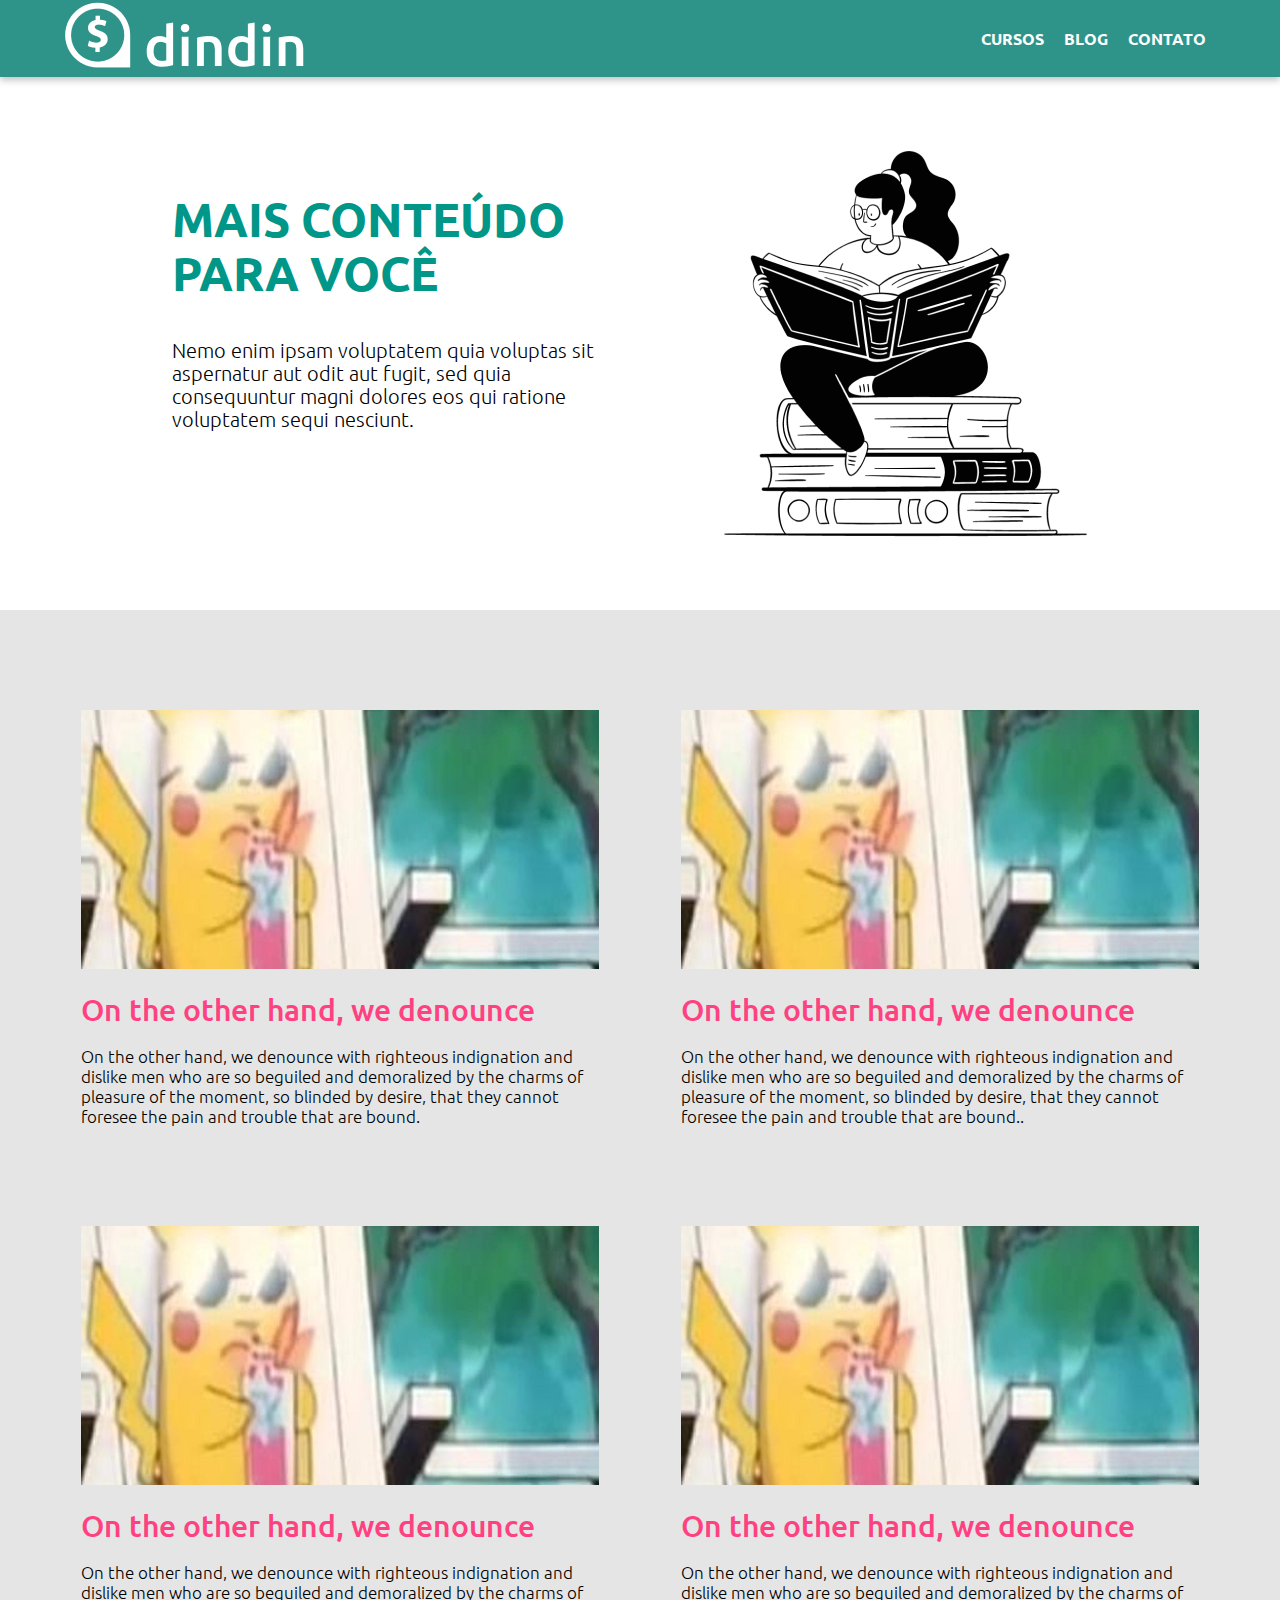
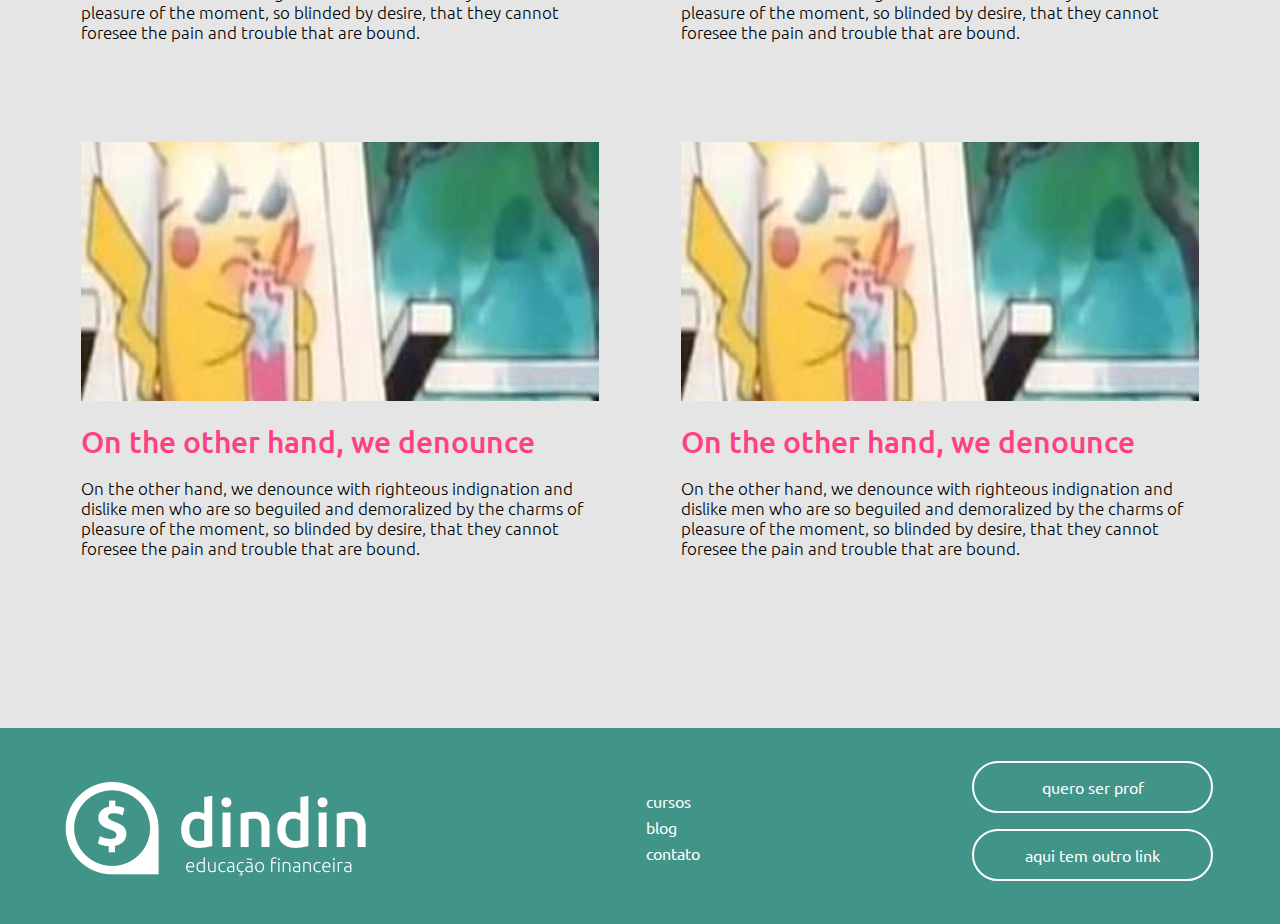
<file: blog.html>
<!DOCTYPE html>
<html lang="en">

<head>
    <meta charset="UTF-8">
    <meta http-equiv="X-UA-Compatible" content="IE=edge">
    <meta name="viewport" content="width=device-width, initial-scale=1.0">
    <link href="https://fonts.googleapis.com/css2?family=Ubuntu:wght@300;400;500;700&display=swap" rel="stylesheet">
    <link rel="stylesheet" href="assets/styles/global.css">
    <link rel="stylesheet" href="assets/styles/blog.css">
    <title>Dindin</title>

</head>

<body>

    <header>

        <div class="container">

            <h2><a href="index.html">Din Din</a></h2>

            <nav class="navbar-top">

                <ul>

                    <li><a href="cursos.html">cursos</a></li>

                    <li><a href="blog.html">blog</a></li>

                    <li><a href="contato.html">contato</a></li>

                </ul>

            </nav>

        </div>

    </header>

    <main>

        <div class="container-main">

            <div class="top">

                <article>

                    <h4>MAIS CONTEÚDO<br> PARA VOCÊ</h4>

                    <p>Nemo enim ipsam voluptatem quia voluptas sit <br> aspernatur aut odit aut fugit, sed quia <br>
                        consequuntur
                        magni dolores eos qui ratione <br> voluptatem sequi nesciunt. </p>

                </article>

                <img src="./assets/dindin-imagens/ilustra-blog.png" alt="Educação Financeira" width="100%"
                    class="top-img">

            </div>

            <div class="mid">

                <div>

                    <img src="./assets/dindin-imagens/1500x500.jpg" alt="pikachu tomando refresco" width="518px" height="259px">

                    <h6><a href="post.html">On the other hand, we denounce</a></h6>
                    <br>
                    <p>On the other hand, we denounce with righteous indignation and<br> dislike men who are so beguiled
                        and
                        demoralized by the charms of <br> pleasure of the moment, so blinded by desire, that they cannot
                        <br>
                        foresee the pain and trouble that are bound.
                    </p>

                    <img src="./assets/dindin-imagens/1500x500.jpg" alt="pikachu tomando refresco" width="518px" height="259px">

                    <h6><a href="post.html">On the other hand, we denounce</a></h6>
                    <br>
                    <p>On the other hand, we denounce with righteous indignation and<br> dislike men who are so beguiled
                        and
                        demoralized by the charms of <br> pleasure of the moment, so blinded by desire, that they cannot
                        <br>
                        foresee the pain and trouble that are bound.
                    </p>

                    <img src="./assets/dindin-imagens/1500x500.jpg" alt="pikachu tomando refresco" width="518px" height="259px">

                    <h6><a href="post.html">On the other hand, we denounce</a></h6>
                    <br>
                    <p>On the other hand, we denounce with righteous indignation and <br> dislike men who are so
                        beguiled and
                        demoralized by the charms of <br> pleasure of the moment, so blinded by desire, that they cannot
                        <br>
                        foresee the pain and trouble that are bound.
                    </p>

                </div>

                <div>

                    <img src="./assets/dindin-imagens/1500x500.jpg" alt="pikachu tomando refresco" width="518px" height="259px">

                    <h6><a href="post.html">On the other hand, we denounce</a></h6>
                    <br>
                    <p>On the other hand, we denounce with righteous indignation and<br> dislike men who are so beguiled
                        and
                        demoralized by the charms of <br> pleasure of the moment, so blinded by desire, that they cannot
                        <br>
                        foresee the pain and trouble that are bound..
                    </p>

                    <img src="./assets/dindin-imagens/1500x500.jpg" alt="pikachu tomando refresco" width="518px" height="259px">

                    <h6><a href="post.html">On the other hand, we denounce</a></h6>
                    <br>
                    <p>On the other hand, we denounce with righteous indignation and <br>dislike men who are so beguiled
                        and
                        demoralized by the charms of <br> pleasure of the moment, so blinded by desire, that they cannot
                        <br>
                        foresee the pain and trouble that are bound.
                    </p>

                    <img src="./assets/dindin-imagens/1500x500.jpg" alt="pikachu tomando refresco" width="518px" height="259px">

                    <h6><a href="post.html">On the other hand, we denounce</a></h6>
                    <br>
                    <p>On the other hand, we denounce with righteous indignation and<br> dislike men who are so beguiled
                        and
                        demoralized by the charms of <br> pleasure of the moment, so blinded by desire, that they cannot
                        <br>
                        foresee the pain and trouble that are bound.
                    </p>

                </div>

            </div>

        </div>

    </main>

    <footer>

        <div class="container">

            <h2><a href="index.html">Din din</a></h2>

            <nav class="navbar-bottom">

                <ul>
                    <li><a href="cursos.html">cursos</a></li>

                    <li><a href="blog.html">blog</a></li>

                    <li><a href="contato.html">contato</a></li>
                </ul>

            </nav>

            <div class="links">

                <ul class="links-anexos">
                    <li><a href="contato.html"> quero ser prof</a></li>
                    <li><a href="#">aqui tem outro link</a></li>
                </ul>

            </div>

        </div>

    </footer>

</body>

</html>
</file>
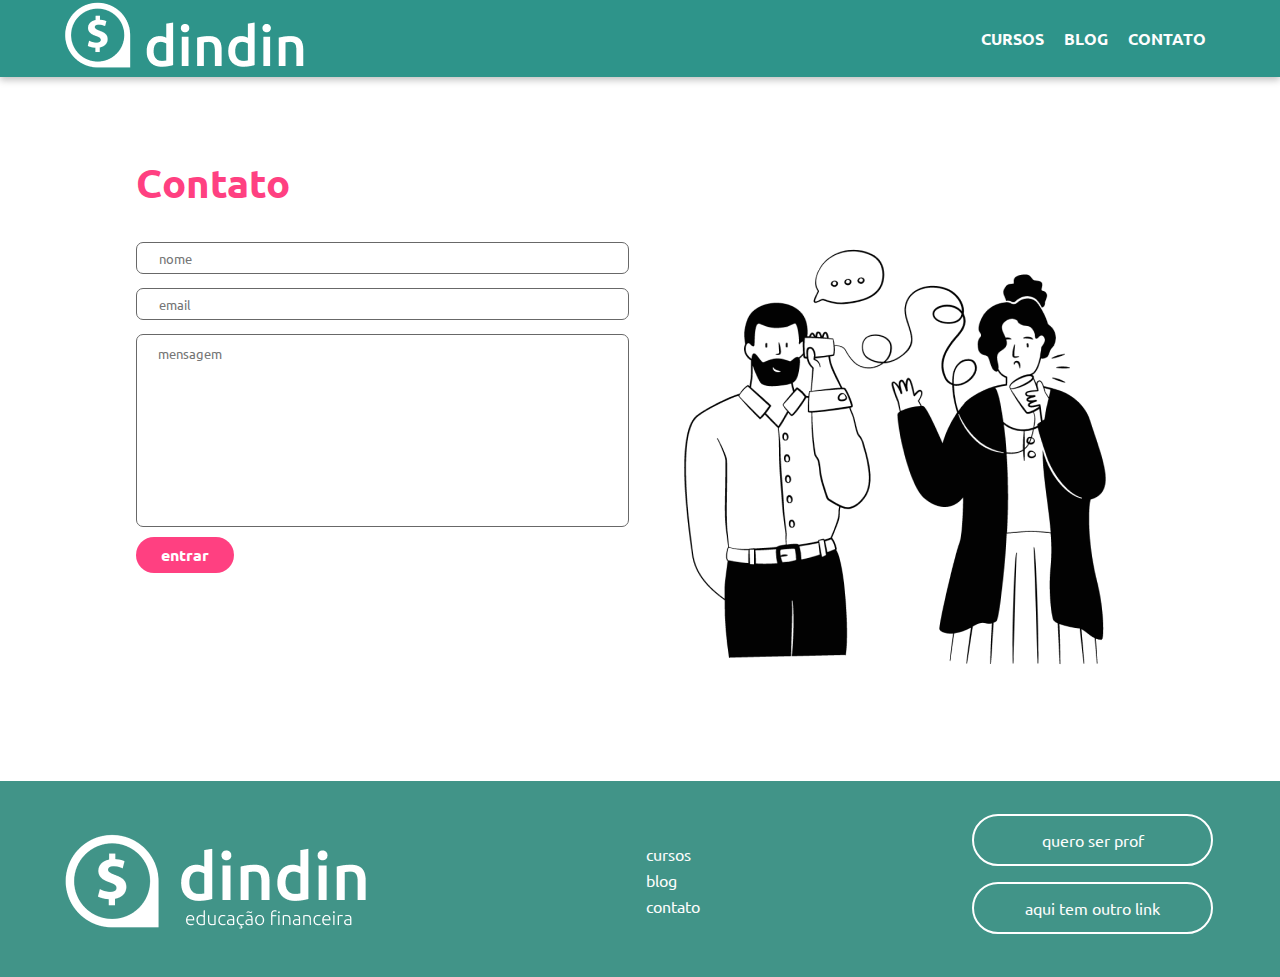
<file: contato.html>
<!DOCTYPE html>
<html lang="en">

<head>
    <meta charset="UTF-8">
    <meta http-equiv="X-UA-Compatible" content="IE=edge">
    <meta name="viewport" content="width=device-width, initial-scale=1.0">
    <link href="https://fonts.googleapis.com/css2?family=Ubuntu:wght@300;400;500;700&display=swap" rel="stylesheet">
    <link rel="stylesheet" href="assets/styles/global.css">
    <link rel="stylesheet" href="assets/styles/contato.css">
    <title>Dindin</title>

</head>

<body>

    <header>

        <div class="container">

            <h2><a href="index.html">Din Din</a></h2>

            <nav class="navbar-top">

                <ul>

                    <li><a href="cursos.html">cursos</a></li>

                    <li><a href="blog.html">blog</a></li>

                    <li><a href="contato.html">contato</a></li>

                </ul>

            </nav>

        </div>

    </header>

    <main>

        <article class="container-main">

            <div class="contato-form">

                <h5>Contato</h5>

                <div class="contato-formulario">

                    <div>

                        <label>

                            <span class="screen-reader-only">nome</span>

                            <input type="text" name="nome" required id="nome" placeholder="nome">

                        </label>

                        <br>

                        <label>

                            <span class="screen-reader-only">email</span>

                            <input type="email" name="email" id="email" required name="email" placeholder="email">

                        </label>

                        <br>

                        <label>

                            <span class="screen-reader-only">mensagem</span>

                            <textarea name="mensagem" id="comentario" cols="30" rows="10" required
                                placeholder="mensagem"></textarea>

                        </label>

                        <br>

                        <a href="blog.html"><input type="button" class="button" value="Entrar" id="enviar"></a>

                    </div>

                    <div class="contato-img">

                        <img src="./assets/dindin-imagens/ilustra-contato.png">

                    </div>



                </div>


            </div>


        </article>

    </main>

    <footer>

        <div class="container">

            <h2><a href="index.html">Din din</a></h2>

            <nav class="navbar-bottom">

                <ul>
                    <li><a href="cursos.html">cursos</a></li>

                    <li><a href="blog.html">blog</a></li>

                    <li><a href="contato.html">contato</a></li>
                </ul>

            </nav>

            <div class="links">

                <ul class="links-anexos">
                    <li><a href="contato.html"> quero ser prof</a></li>
                    <li><a href="#">aqui tem outro link</a></li>
                </ul>

            </div>

        </div>

    </footer>

</body>

</html>
</file>
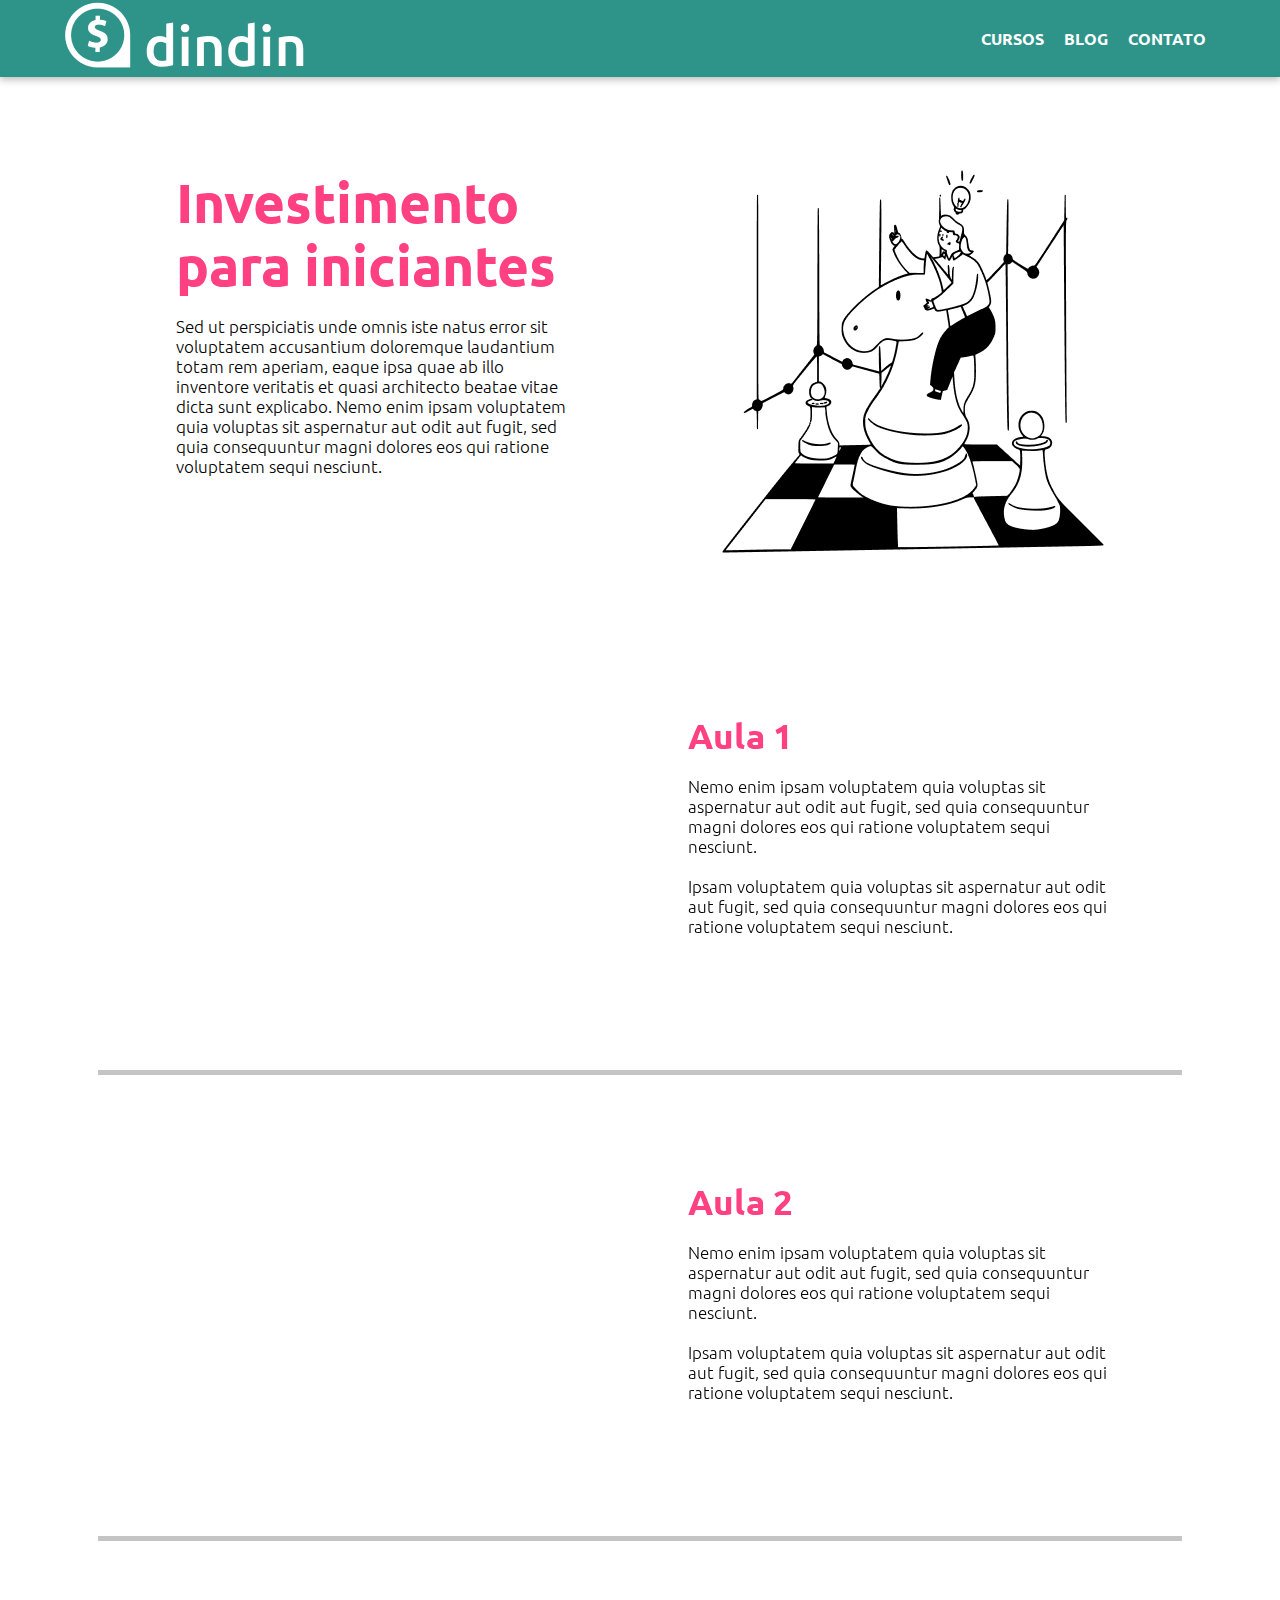
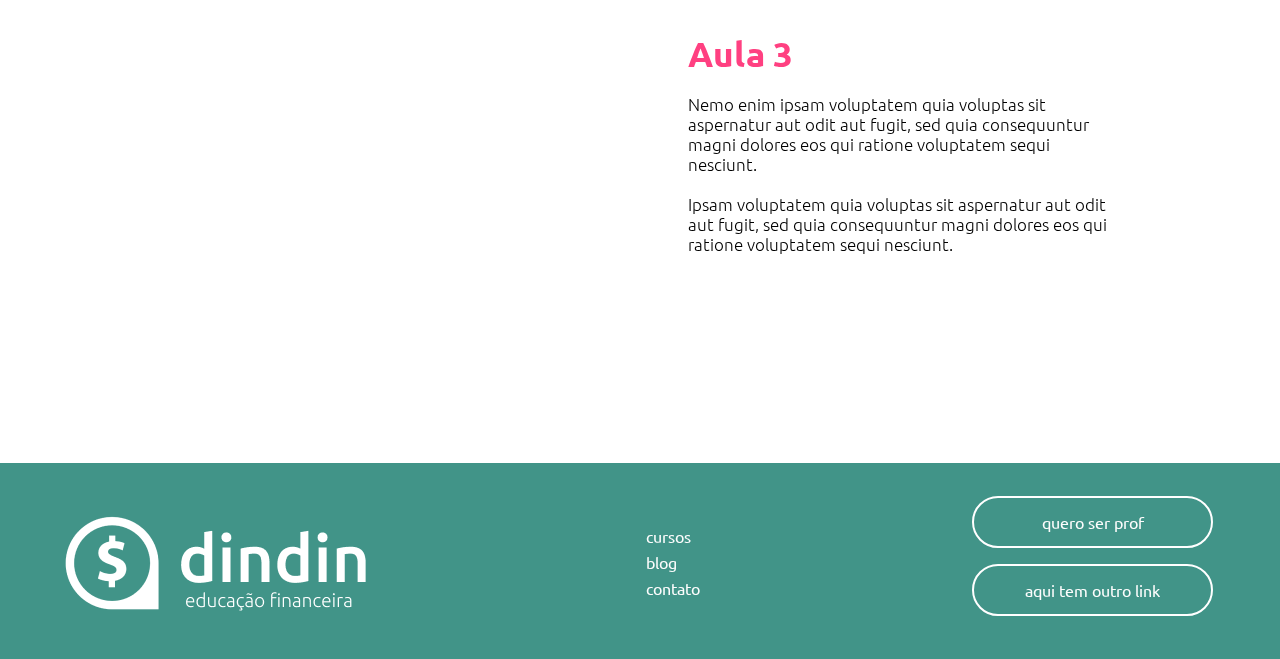
<file: curso.html>
<!DOCTYPE html>
<html lang="en">

<head>
    <meta charset="UTF-8">
    <meta http-equiv="X-UA-Compatible" content="IE=edge">
    <meta name="viewport" content="width=device-width, initial-scale=1.0">
    <link href="https://fonts.googleapis.com/css2?family=Ubuntu:wght@300;400;500;700&display=swap" rel="stylesheet">
    <link rel="stylesheet" href="assets/styles/curso.css">
    <link rel="stylesheet" href="assets/styles/global.css">
    <title>Dindin</title>

</head>

<body>

    <header>

        <div class="container">

            <h2><a href="index.html">Din Din</a></h2>

            <nav class="navbar-top">

                <ul>

                    <li><a href="cursos.html">cursos</a></li>

                    <li><a href="blog.html">blog</a></li>

                    <li><a href="contato.html">contato</a></li>

                </ul>

            </nav>

        </div>

    </header>

    <main>

        <div class="container-main">

            <div class="mid1">

                <div class="mid1-images">

                    <div class="mid1-top">

                        <div>

                            <h1>Investimento <br> para iniciantes</h1>
                            <br>
                            <p>Sed ut perspiciatis unde omnis iste natus error sit <br> voluptatem accusantium
                                doloremque
                                laudantium <br> totam rem aperiam, eaque ipsa quae ab illo <br> inventore veritatis et
                                quasi
                                architecto beatae vitae <br> dicta sunt explicabo. Nemo enim ipsam voluptatem <br> quia
                                voluptas sit
                                aspernatur aut odit aut fugit, sed <br> quia consequuntur magni dolores eos qui ratione
                                <br>
                                voluptatem sequi nesciunt.
                            </p>
                            <br>

                        </div>

                        <div>

                            <video width="382px" height="383px"></video>

                        </div>

                    </div>

                    <div>

                    <div class="image1">

                        <div>

                            <iframe width="462px" height="261" src="https://www.youtube.com/embed/rbIAh7uLARg"
                                title="YouTube video player" frameborder="0"
                                allow="accelerometer; autoplay; clipboard-write; encrypted-media; gyroscope; picture-in-picture"
                                allowfullscreen></iframe>

                        </div>

                        <div>

                            <h3>Aula 1</h3>
                            <br>
                            <p>Nemo enim ipsam voluptatem quia voluptas sit <br> aspernatur aut odit aut fugit, sed quia
                                consequuntur <br> magni dolores eos qui ratione voluptatem sequi <br> nesciunt. <br><br>
                                Ipsam voluptatem
                                quia voluptas sit aspernatur aut odit <br> aut fugit, sed quia consequuntur
                                magni dolores eos qui <br> ratione voluptatem sequi nesciunt. </p>



                        </div>

                    </div>

                    <div class="image2">

                        <div>

                            <iframe width="462" height="261" src="https://www.youtube.com/embed/y9nLDDTG4sk"
                                title="YouTube video player" frameborder="0"
                                allow="accelerometer; autoplay; clipboard-write; encrypted-media; gyroscope; picture-in-picture"
                                allowfullscreen></iframe>

                        </div>

                        <div>

                            <h3>Aula 2</h3>
                            <br>
                            <p>Nemo enim ipsam voluptatem quia voluptas sit <br> aspernatur aut odit aut fugit, sed quia
                                consequuntur <br> magni dolores eos qui ratione voluptatem sequi <br> nesciunt. <br><br>
                                Ipsam voluptatem
                                quia voluptas sit aspernatur aut odit <br> aut fugit, sed quia consequuntur
                                magni dolores eos qui <br> ratione voluptatem sequi nesciunt. </p>



                        </div>

                    </div>

                    <div class="image3">

                        <div>

                            <iframe width="462" height="261" src="https://www.youtube.com/embed/EdHbE8I6mUo"
                                title="YouTube video player" frameborder="0"
                                allow="accelerometer; autoplay; clipboard-write; encrypted-media; gyroscope; picture-in-picture"
                                allowfullscreen></iframe>

                        </div>

                        <div>

                            <h3>Aula 3</h3>
                            <br>
                            <p>Nemo enim ipsam voluptatem quia voluptas sit <br> aspernatur aut odit aut fugit, sed quia
                                consequuntur <br> magni dolores eos qui ratione voluptatem sequi <br> nesciunt. <br><br>
                                Ipsam voluptatem
                                quia voluptas sit aspernatur aut odit <br> aut fugit, sed quia consequuntur
                                magni dolores eos qui <br> ratione voluptatem sequi nesciunt.</p>



                        </div>

                    </div>

                </div>

            </div>

        </div>

    </main>

    <footer>

        <div class="container">

            <h2><a href="index.html">Din din</a></h2>

            <nav class="navbar-bottom">

                <ul>
                    <li><a href="cursos.html">cursos</a></li>

                    <li><a href="blog.html">blog</a></li>

                    <li><a href="contato.html">contato</a></li>
                </ul>

            </nav>

            <div class="links">

                <ul class="links-anexos">
                    <li><a href="contato.html"> quero ser prof</a></li>
                    <li><a href="#">aqui tem outro link</a></li>
                </ul>

            </div>

        </div>

    </footer>

</body>

</html>
</file>
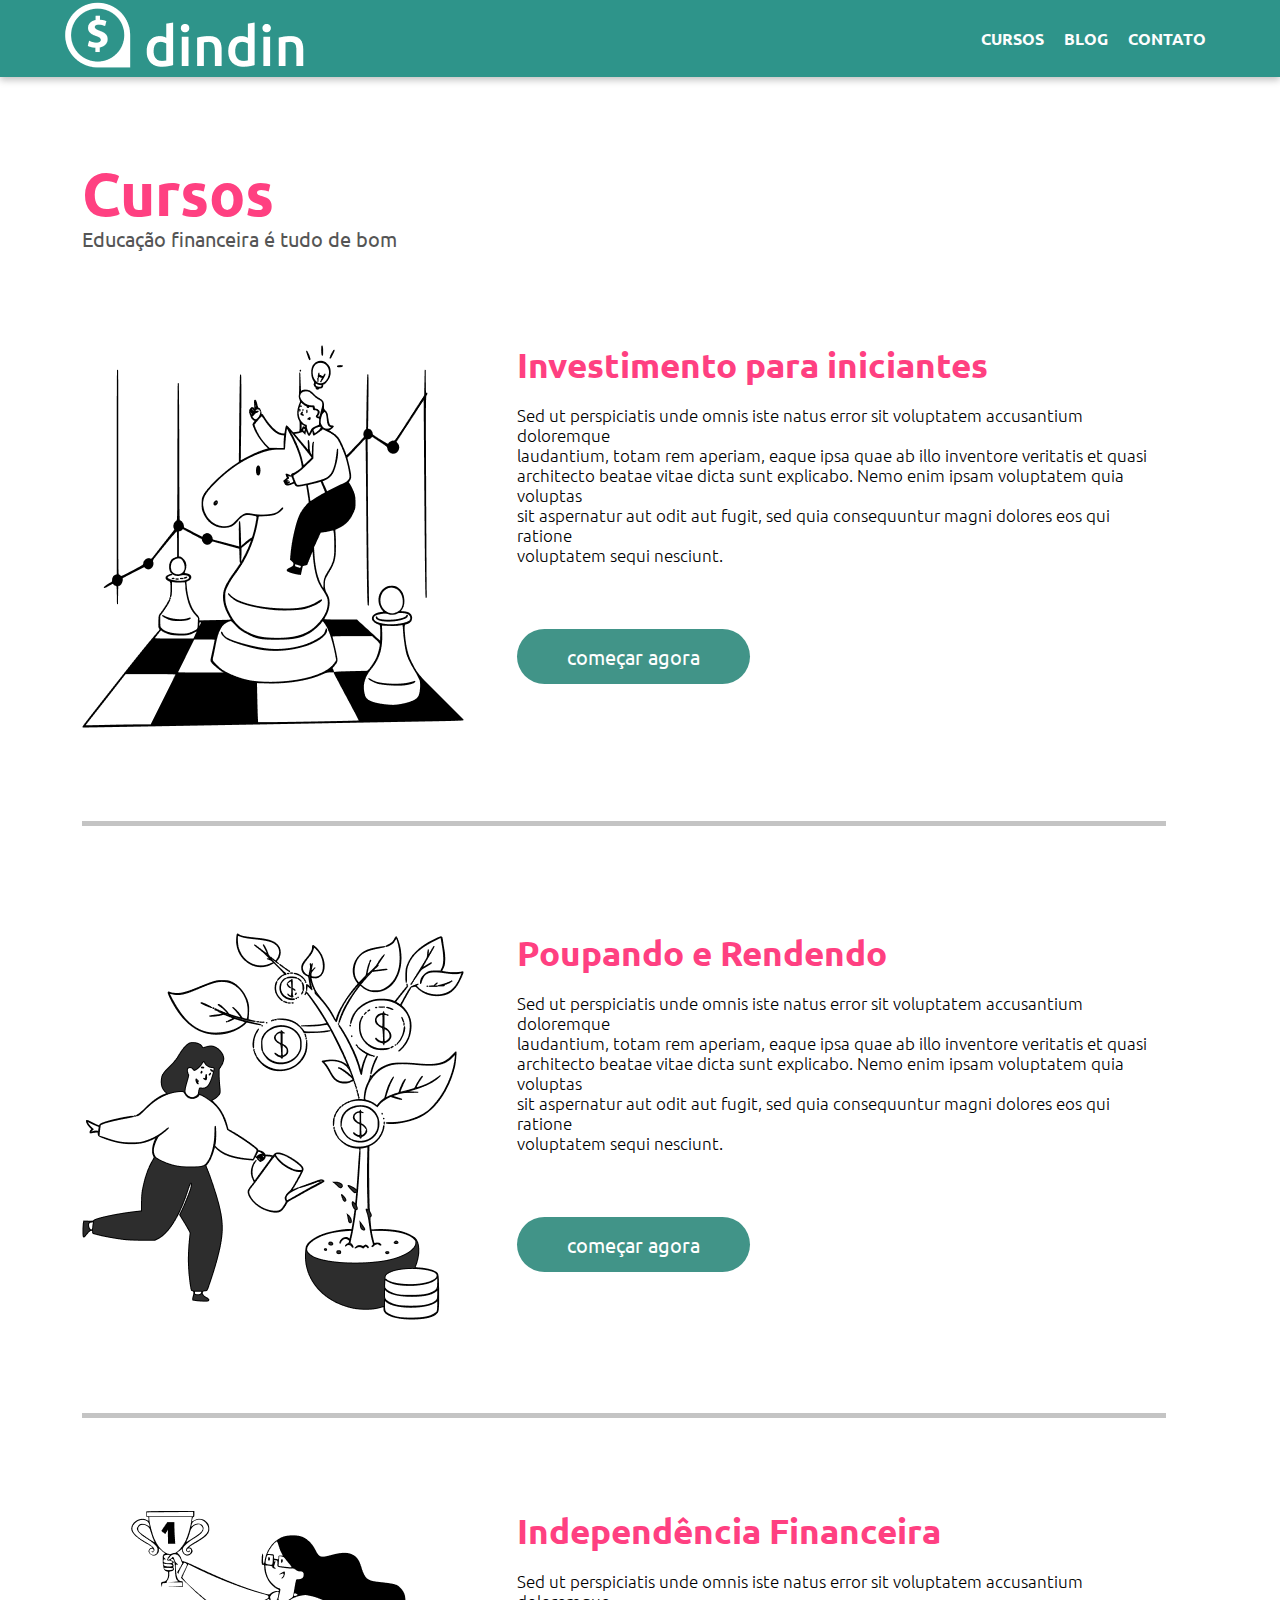
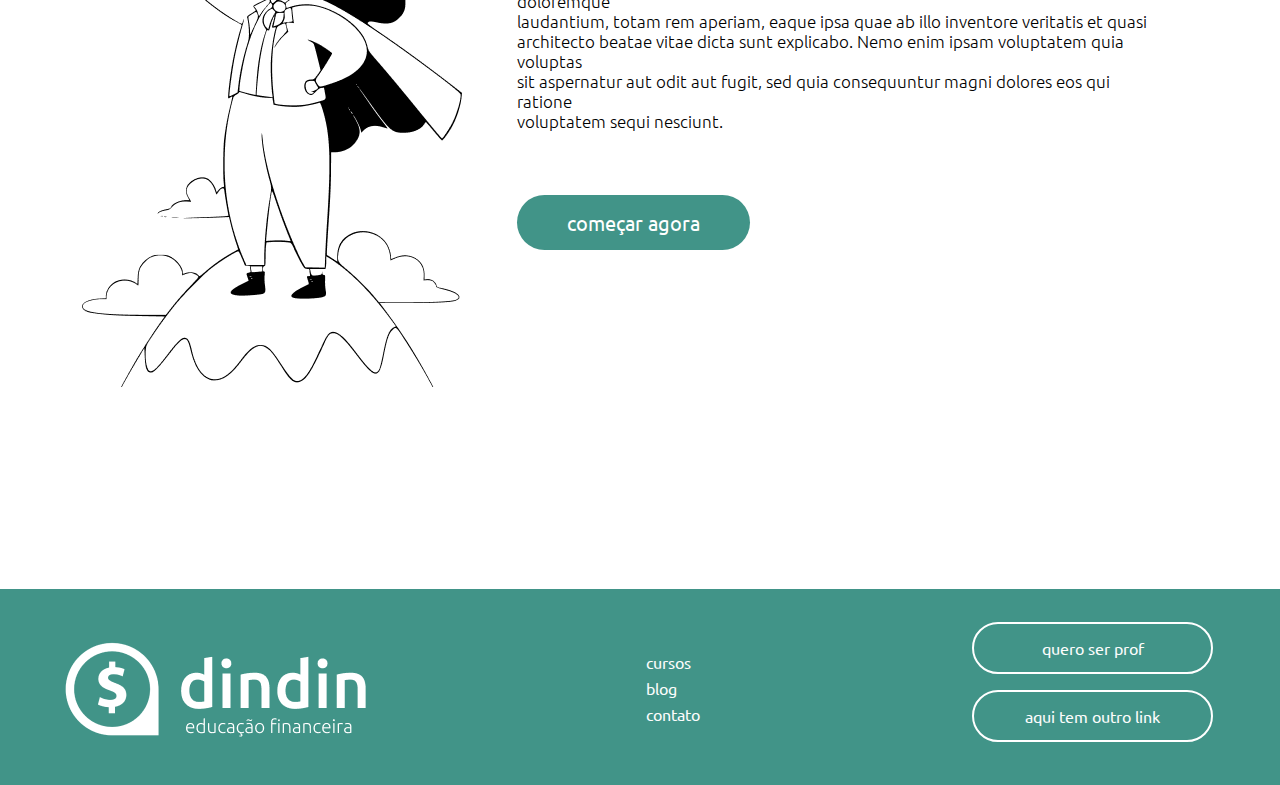
<file: cursos.html>
<!DOCTYPE html>
<html lang="en">

<head>
    <meta charset="UTF-8">
    <meta http-equiv="X-UA-Compatible" content="IE=edge">
    <meta name="viewport" content="width=device-width, initial-scale=1.0">
    <link href="https://fonts.googleapis.com/css2?family=Ubuntu:wght@300;400;500;700&display=swap" rel="stylesheet">
    <link rel="stylesheet" href="assets/styles/global.css">
    <link rel="stylesheet" href="assets/styles/cursos.css">
    <title>Dindin</title>

</head>

<body>

    <header>

        <div class="container">

            <h2><a href="index.html">Din Din</a></h2>

            <nav class="navbar-top">

                <ul>

                    <li><a href="cursos.html">cursos</a></li>

                    <li><a href="blog.html">blog</a></li>

                    <li><a href="contato.html">contato</a></li>

                </ul>

            </nav>

        </div>

    </header>

    <main>

        <div class="container-main">

            <div class="mid1">

                <h1>cursos</h1>
                <p>Educação financeira é tudo de bom</p>

                <div class="mid1-images">

                    <div class="image1">

                        <div>

                            <video width="382px" height="383px"></video>

                        </div>

                        <div>

                            <h3>Investimento para iniciantes</h3>
                            <br>
                            <p>Sed ut perspiciatis unde omnis iste natus error sit voluptatem accusantium doloremque<br>
                                laudantium, totam rem aperiam, eaque ipsa quae ab illo inventore veritatis et quasi<br>
                                architecto beatae vitae dicta sunt explicabo. Nemo enim ipsam voluptatem quia
                                voluptas<br> sit
                                aspernatur aut odit aut fugit, sed quia consequuntur magni dolores eos qui ratione<br>
                                voluptatem sequi nesciunt. </p>
                            <br>
                            <p><a href="curso.html">começar agora</a></p>

                        </div>

                    </div>

                    <div class="image2">

                        <div>

                            <video width="382px" height="387px"></video>

                        </div>

                        <div>

                            <h3>Poupando e Rendendo</h3>
                            <br>
                            <p>Sed ut perspiciatis unde omnis iste natus error sit voluptatem accusantium doloremque<br>
                                laudantium, totam rem aperiam, eaque ipsa quae ab illo inventore veritatis et quasi<br>
                                architecto beatae vitae dicta sunt explicabo. Nemo enim ipsam voluptatem quia
                                voluptas<br>sit
                                aspernatur aut odit aut fugit, sed quia consequuntur magni dolores eos qui ratione<br>
                                voluptatem sequi nesciunt. </p>
                            <br>
                            <p><a href="curso.html">começar agora</a></p>

                        </div>

                    </div>

                    <div class="image3">

                        <div>

                            <video width="382px" height="383px"></video>

                        </div>

                        <div>

                            <h3>Independência Financeira</h3>
                            <br>
                            <p>Sed ut perspiciatis unde omnis iste natus error sit voluptatem accusantium doloremque<br>
                                laudantium, totam rem aperiam, eaque ipsa quae ab illo inventore veritatis et quasi<br>
                                architecto beatae vitae dicta sunt explicabo. Nemo enim ipsam voluptatem quia
                                voluptas<br> sit
                                aspernatur aut odit aut fugit, sed quia consequuntur magni dolores eos qui ratione<br>
                                voluptatem sequi nesciunt. </p>
                            <br>
                            <p><a href="curso.html">começar agora</a></p>

                        </div>

                    </div>

                </div>

            </div>

        </div>

    </main>

    <footer>

        <div class="container">

            <h2><a href="index.html">Din din</a></h2>

            <nav class="navbar-bottom">

                <ul>
                    <li><a href="cursos.html">cursos</a></li>

                    <li><a href="blog.html">blog</a></li>

                    <li><a href="contato.html">contato</a></li>
                </ul>

            </nav>

            <div class="links">

                <ul class="links-anexos">
                    <li><a href="contato.html"> quero ser prof</a></li>
                    <li><a href="#">aqui tem outro link</a></li>
                </ul>

            </div>

        </div>

    </footer>

</body>

</html>
</file>
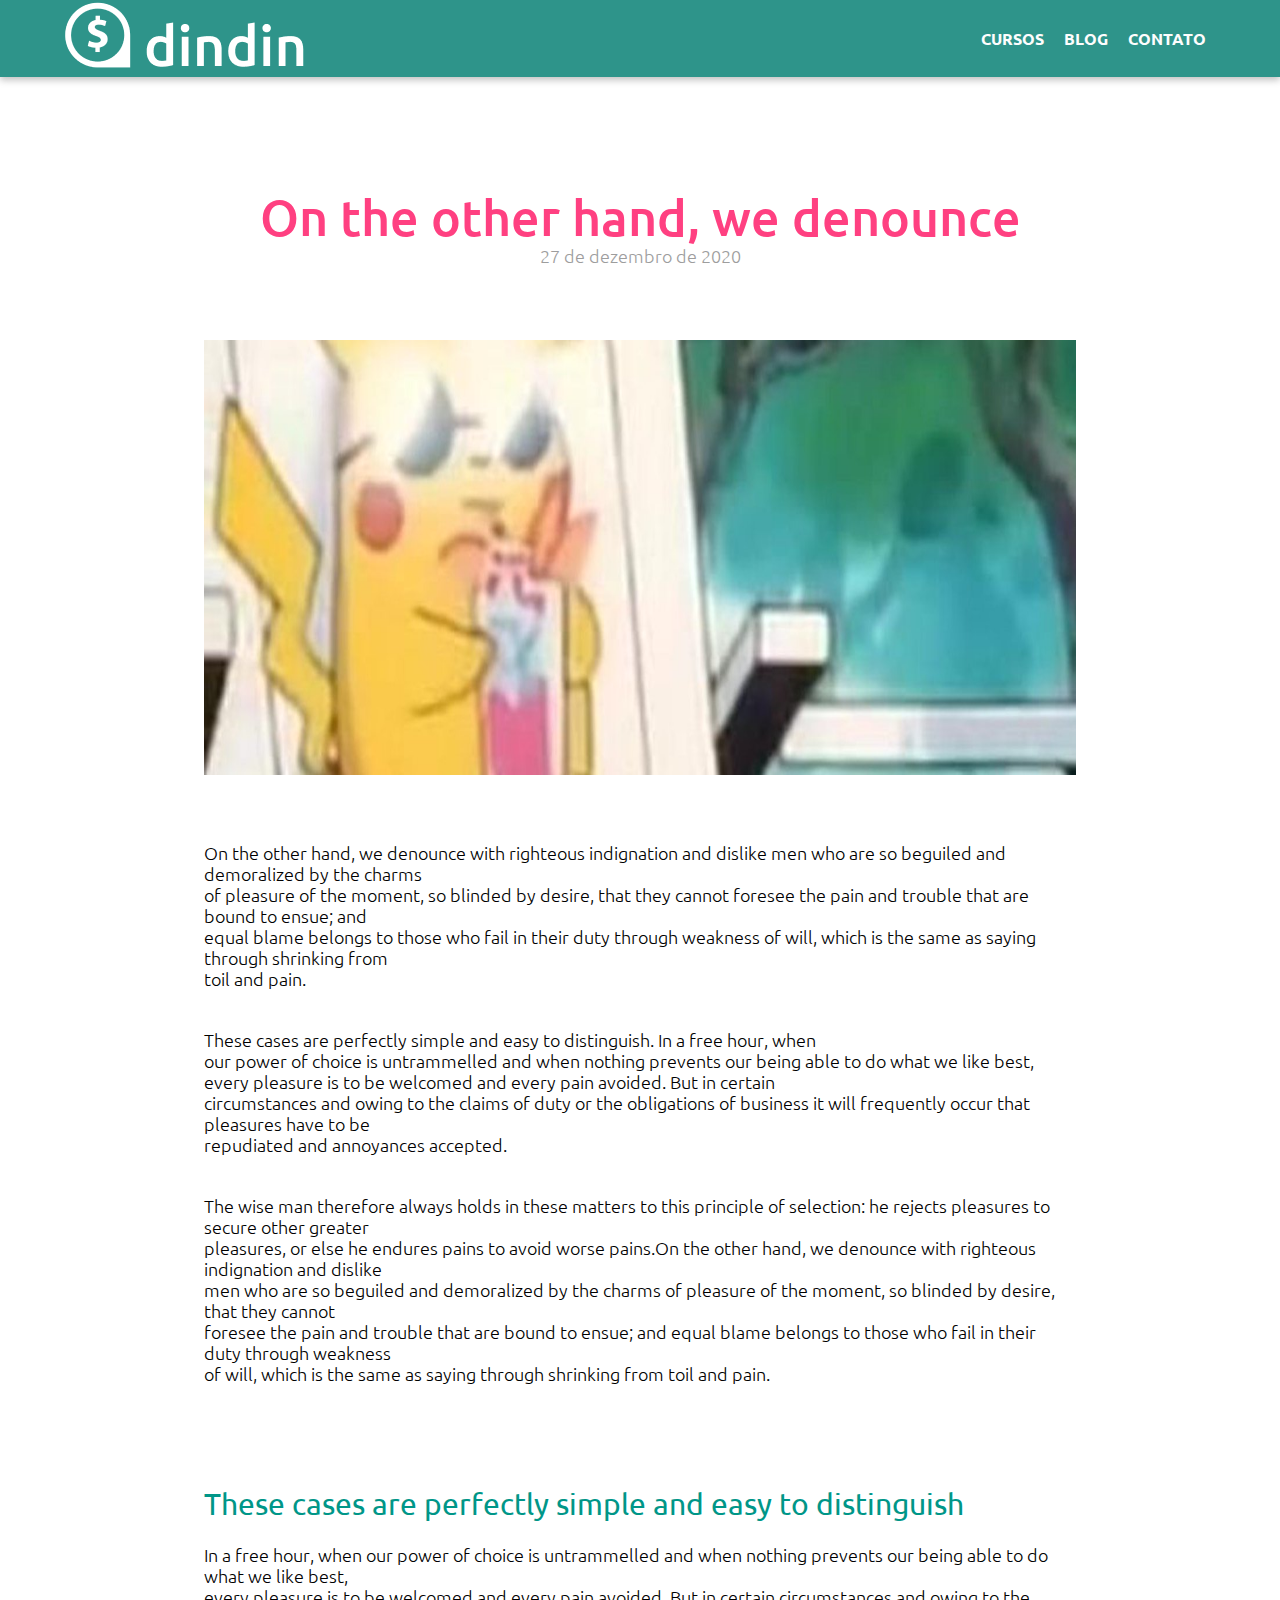
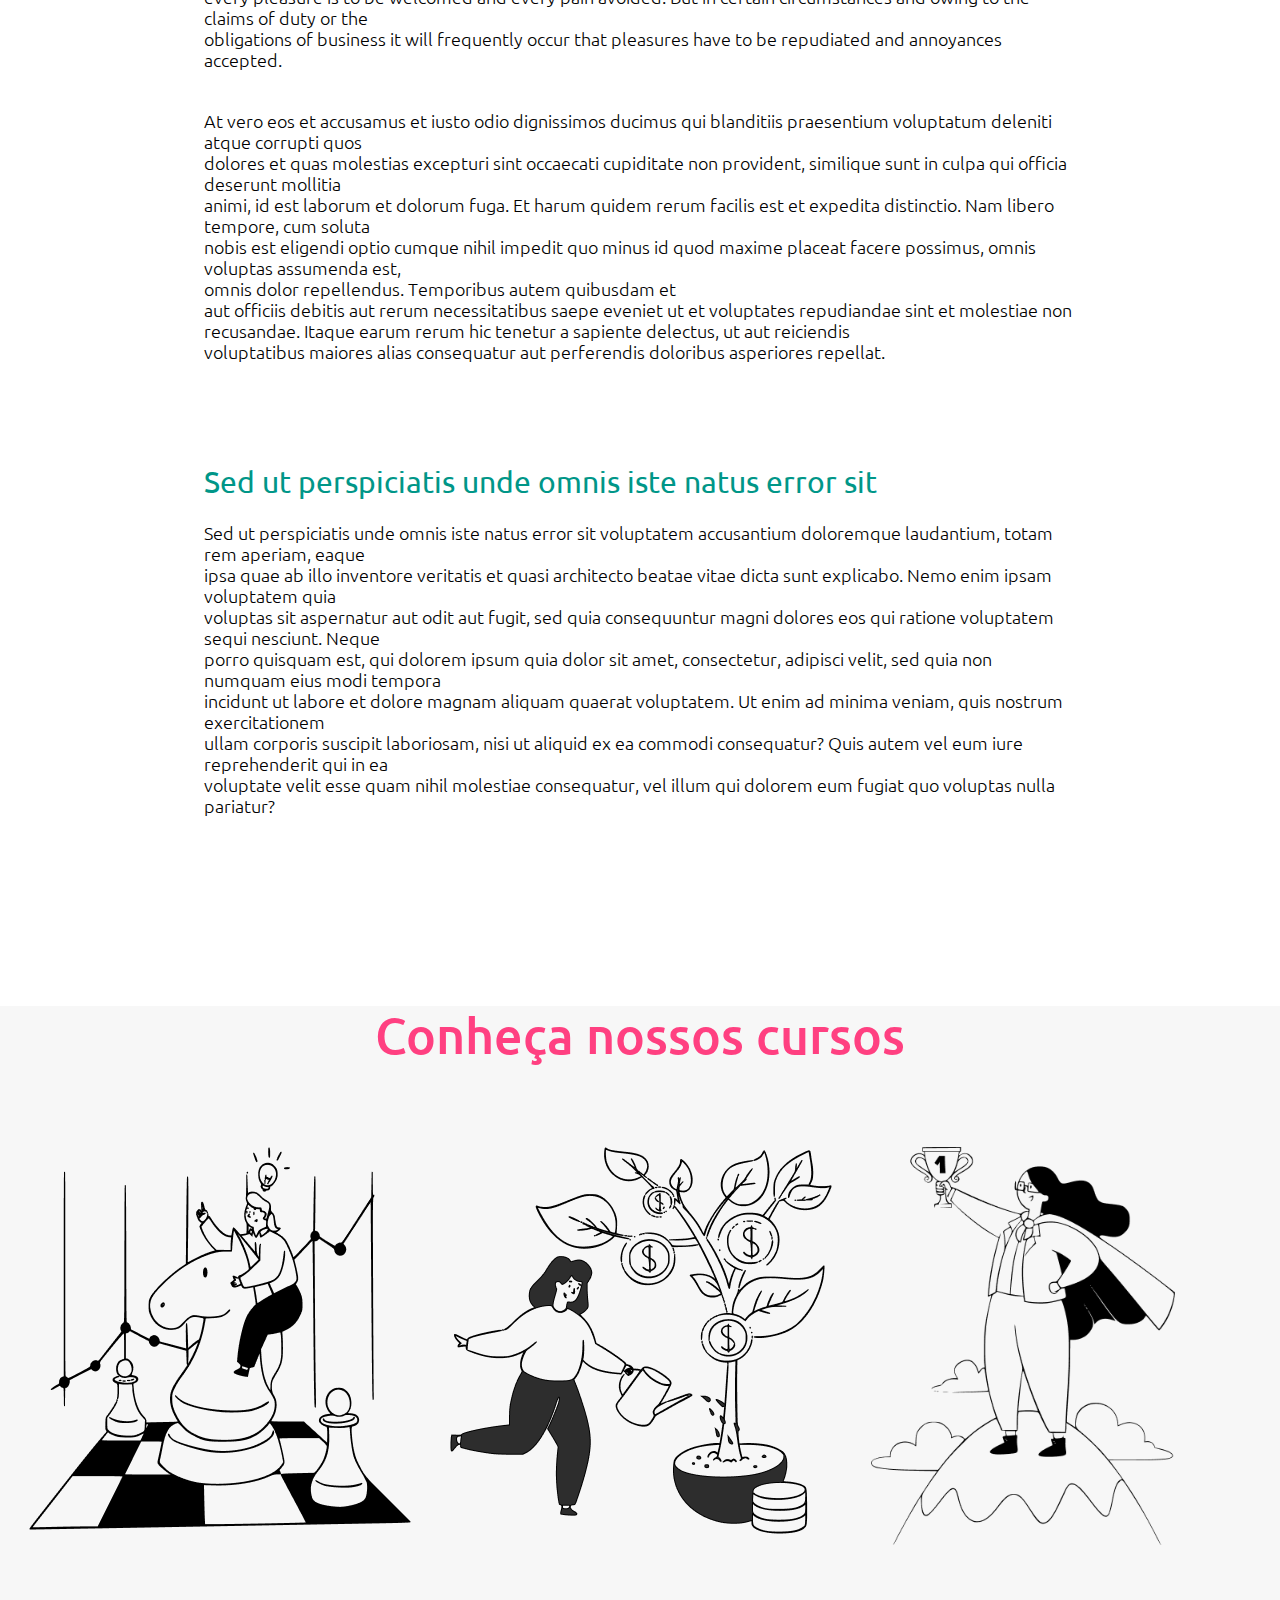
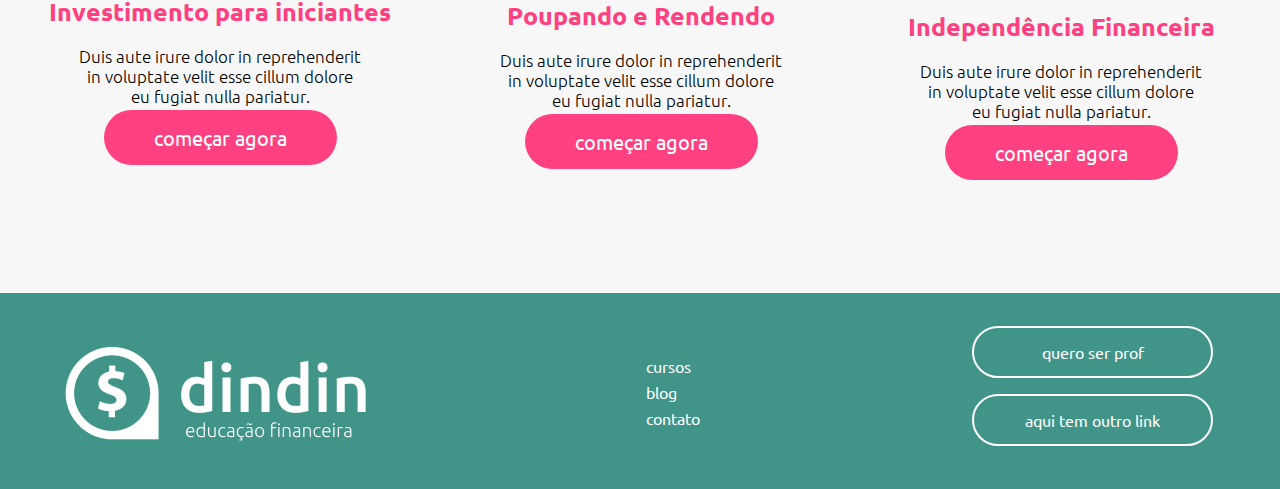
<file: post.html>
<!DOCTYPE html>
<html lang="en">

<head>
    <meta charset="UTF-8">
    <meta http-equiv="X-UA-Compatible" content="IE=edge">
    <meta name="viewport" content="width=device-width, initial-scale=1.0">
    <link href="https://fonts.googleapis.com/css2?family=Ubuntu:wght@300;400;500;700&display=swap" rel="stylesheet">
    <link rel="stylesheet" href="assets/styles/global.css">
    <link rel="stylesheet" href="assets/styles/post.css">
    <title>Dindin</title>

</head>

<body>

    <header>

        <div class="container">

            <h2><a href="index.html">Din Din</a></h2>

            <nav class="navbar-top">

                <ul>

                    <li><a href="cursos.html">cursos</a></li>

                    <li><a href="blog.html">blog</a></li>

                    <li><a href="contato.html">contato</a></li>

                </ul>

            </nav>

        </div>

    </header>

    <main>

        <article>

        <h1>On the other hand, we denounce</h1>

        <p class="dia">27 de dezembro de 2020</p>

        <img src="./assets/dindin-imagens/1500x500.jpg" width="1032px" height="435px">

        <p>On the other hand, we denounce with righteous indignation and dislike men who are so beguiled and demoralized
            by the charms <br> of pleasure of the moment, so blinded by desire, that they cannot foresee the pain and
            trouble
            that are bound to ensue; and <br> equal blame belongs to those who fail in their duty through weakness of
            will,
            which is the same as saying through shrinking from <br> toil and pain.</p>
        <br><br>
        <p>
            These cases are perfectly simple and easy to distinguish. In a free hour, when <br> our power of choice is
            untrammelled and when nothing prevents our being able to do what we like best, every pleasure is to be
            welcomed and every pain avoided. But in certain <br> circumstances and owing to the claims of duty or the
            obligations of business it will frequently occur that pleasures have to be <br> repudiated and annoyances
            accepted.</p><br><br>

        <p>
            The wise man therefore always holds in these matters to this principle of selection: he rejects pleasures to
            secure other greater <br> pleasures, or else he endures pains to avoid worse pains.On the other hand, we
            denounce
            with righteous indignation and dislike <br> men who are so beguiled and demoralized by the charms of
            pleasure of
            the moment, so blinded by desire, that they cannot <br> foresee the pain and trouble that are bound to
            ensue; and
            equal blame belongs to those who fail in their duty through weakness <br> of will, which is the same as
            saying
            through shrinking from toil and pain.</p><br><br><br><br><br>



        <h3>These cases are perfectly simple and easy to distinguish</h3>
        <br>
        <p>
            In a free hour, when our power of choice is untrammelled and when nothing prevents our being able to do what
            we like best, <br> every pleasure is to be welcomed and every pain avoided. But in certain circumstances and
            owing to the claims of duty or the <br> obligations of business it will frequently occur that pleasures have
            to
            be repudiated and annoyances accepted.</p><br><br>

        <p>
            At vero eos et accusamus et iusto odio dignissimos ducimus qui blanditiis praesentium voluptatum deleniti
            atque corrupti quos <br> dolores et quas molestias excepturi sint occaecati cupiditate non provident,
            similique
            sunt in culpa qui officia deserunt mollitia <br> animi, id est laborum et dolorum fuga. Et harum quidem
            rerum
            facilis est et expedita distinctio. Nam libero tempore, cum soluta <br> nobis est eligendi optio cumque
            nihil
            impedit quo minus id quod maxime placeat facere possimus, omnis voluptas assumenda est, <br> omnis dolor
            repellendus. Temporibus autem quibusdam et <br> aut officiis debitis aut rerum necessitatibus saepe eveniet
            ut et
            voluptates repudiandae sint et molestiae non recusandae. Itaque earum rerum hic tenetur a sapiente delectus,
            ut aut reiciendis <br> voluptatibus maiores alias consequatur aut perferendis doloribus asperiores repellat.
        </p>
        <br><br><br><br><br>

        <h3>Sed ut perspiciatis unde omnis iste natus error sit</h3>
        <br>
        <p>
            Sed ut perspiciatis unde omnis iste natus error sit voluptatem accusantium doloremque laudantium, totam rem
            aperiam, eaque <br> ipsa quae ab illo inventore veritatis et quasi architecto beatae vitae dicta sunt
            explicabo.
            Nemo enim ipsam voluptatem quia <br> voluptas sit aspernatur aut odit aut fugit, sed quia consequuntur magni
            dolores eos qui ratione voluptatem sequi nesciunt. Neque <br> porro quisquam est, qui dolorem ipsum quia
            dolor
            sit amet, consectetur, adipisci velit, sed quia non numquam eius modi tempora <br> incidunt ut labore et
            dolore
            magnam aliquam quaerat voluptatem. Ut enim ad minima veniam, quis nostrum exercitationem <br> ullam corporis
            suscipit laboriosam, nisi ut aliquid ex ea commodi consequatur? Quis autem vel eum iure reprehenderit qui in
            ea <br> voluptate velit esse quam nihil molestiae consequatur, vel illum qui dolorem eum fugiat quo voluptas
            nulla pariatur?</p>

        </article>

            <div class="mid1">

                <h5>Conheça nossos cursos</h5>

                <div class="mid1-images">

                    <div class="image1">

                        <div>

                            <img src="./assets/dindin-imagens/ilustra-poupando.png" width="100%">

                            <h3>Investimento para iniciantes</h3>
                            <br>
                            <p>Duis aute irure dolor in reprehenderit <br> in voluptate velit esse cillum dolore <br> eu
                                fugiat nulla
                                pariatur.</p>
                            <br>
                            <p><a href="curso.html">começar agora</a></p>

                        </div>

                    </div>

                    <div class="image2">

                        <img src="./assets/dindin-imagens/ilustra-investimento.png" width="100%">

                        <h3>Poupando e Rendendo</h3>
                        <br>
                        <p>Duis aute irure dolor in reprehenderit <br> in voluptate velit esse cillum dolore <br> eu
                            fugiat nulla
                            pariatur.</p>
                        <br>
                        <p><a href="curso.html">começar agora</a></p>

                    </div>

                    <div class="image3">

                        <img src="./assets/dindin-imagens/ilustra-independencia.png" width="80%">

                        <h3>Independência Financeira</h3>
                        <br>
                        <p>Duis aute irure dolor in reprehenderit <br> in voluptate velit esse cillum dolore <br> eu
                            fugiat nulla
                            pariatur.</p>
                        <br>
                        <p><a href="curso.html">começar agora</a></p>

                    </div>

                </div>

            </div>

    </main>

    <footer>

        <div class="container">

            <h2><a href="index.html">Din din</a></h2>

            <nav class="navbar-bottom">

                <ul>
                    <li><a href="cursos.html">cursos</a></li>

                    <li><a href="blog.html">blog</a></li>

                    <li><a href="contato.html">contato</a></li>
                </ul>

            </nav>

            <div class="links">

                <ul class="links-anexos">
                    <li><a href="contato.html"> quero ser prof</a></li>
                    <li><a href="#">aqui tem outro link</a></li>
                </ul>

            </div>

        </div>

    </footer>

</body>

</html>
</file>
<file: assets/styles/global.css>
*{
    margin: 0;
    padding: 0;
    font-family: 'Ubuntu', sans-serif;
}

.screen-reader-only {
    clip: rect(0 0 0 0); 
    clip-path: inset(50%);
    height: 1px;
    overflow: hidden;
    position: absolute;
    white-space: nowrap; 
    width: 1px;
}

.container{
    width: 100%;
    display: flex;
    justify-content: space-between;
}

header{
    background: #2E948A;
    box-shadow: 0px 3px 7px rgba(0, 0, 0, 0.25); ;
    display: flex;
    justify-content: center;
    padding-right: 5%;
    padding-left: 5%;
}

header h2 a{
    display: block;
    color: transparent;
    background: url('../dindin-imagens/logo-header.png') 0 0 no-repeat;
    width: 244px;
    height: 77px;
}

header nav ul{
    display: flex;
    justify-content: center;
    align-items: center;
    align-content: center;
    height: 100%;
    margin: 0 0 20px;
    padding: 0;
}

header nav ul li{
    list-style: none;  
    
}

header nav a{
    color: #FDFDFD;
    text-decoration: none;
    size: 20px;
    font-weight: 700;
    text-transform: uppercase;
    padding: 0 10px;
}

footer{
    background: #419488;
    display: flex;
    justify-content: center;
    padding-right: 5%;
    padding-left: 5%;
}

footer h2 a{
    display: block;
    color: transparent;
    background: url('../dindin-imagens/logo-footer.png') 0 0 no-repeat;
    width: 312px;
    height: 102px;
    margin-top: 50px;
}

footer ul{
    margin: 30px 0;
    padding: 0;
}

footer ul li{
    list-style: none;  
    color: #FDFDFD;
    padding: 3px;
}

footer a{
    color: #FDFDFD;
    text-decoration: none;
    size: 20px;
    font-weight: 400;
    text-transform: lowercase;
}

.navbar-bottom{
    margin-top: 30px;
}

.links-anexos a{
    border: 2px solid white;
    border-radius: 62px;
    padding: 14px 51px;
    display: block;
    margin: 0 0 10px;
    text-align: center;
}

@media only screen and (max-width: 841px) {

    .container{
        width: 720px; 
        flex-wrap: wrap;
        flex-direction: column;
        align-items: center;     
    }

    .container-main{
        width: 720px;
        margin: auto;      
    }

    video{
        width: 0%;
    }

    .mid1-images{
        flex-direction: column;
    }
    
}

@media only screen and (max-width: 481px) {

    .container{
        width: 375px;
        flex-wrap: wrap;
        flex-direction: column;
        align-items: center;    
          
    }

    .container-main{
        width: 375px;
        flex-wrap: wrap;
        flex-direction: column;
        align-items: center;    
          
    }

    video{
        width: 0px;
    }

    header h2 {
        margin: 10px 0;
    }
 
    .mid1-images{
        flex-direction: column;
        width: 360px;
    }
    

}
</file>
<file: assets/styles/blog.css>
h4{
    font-style: normal;
    font-weight: 700;
    font-size: 47px;
    line-height: 54px;
    padding-top: 50px;
    text-decoration: none;

    color: #009688;    
}

main article p{
    font-style: normal;
    font-weight: 300;
    font-size: 20px;
    line-height: 23px;
    display: flex;
    align-items: center;
    padding-top: 40px;

    color: #000000;    
}

.top-img{
    width: 405px;
    height: 405px;
}

.top{  
    justify-content: space-evenly;   
    display: flex;   
    margin: 5%;  
}

.top-img{
    max-width: 513px;
    max-height: 513px;
}
.mid{
    display: flex;
    justify-content: space-evenly;
    background: #E5E5E5;
    padding-bottom: 170px;
}

.mid img{
    margin-top: 100px;
    margin-bottom: 20px;
}

h6 a{
    font-style: normal;
    font-weight: 500;
    font-size: 30px;
    line-height: 34px;
    display: flex;
    align-items: center;
    text-decoration: none;

    color: #FF4081;
}

.mid p{
    font-style: normal;
    font-weight: 300;
    font-size: 17px;
    line-height: 20px;
    display: flex;
    align-items: center;

    color: #000000;
}

@media only screen and (max-width: 841px) {

    .top{
        display: block;
    }

    .mid{
        display: block;
    }

    .mid img{
        width:259px;
        height:129px;
    }


}

@media only screen and (max-width: 481px) {

    .top{
        display: block;
    }

    .mid{
        display: block;       
    }

    .mid img{
        width:250px;
        height:125px;
        margin-left: 50px;
    }

    .top-img{
        width:  280px;
        height: 280px;
    }

}
</file>
<file: assets/styles/contato.css>
article{ 
    margin: 82px 163px 99px 136px;
}

h5{
    font-style: normal;
    font-weight: 700;
    font-size: 40px;
    line-height: 46px;
    margin-bottom: 30px;

    color: #FF4081;    
}

.contato-formulario{
    display: flex;
    justify-content: space-between;
}

#nome, #email, #comentario{
    background: #FFFFFF;
    border: 1px solid #686868;
    box-sizing: border-box;
    border-radius: 7px;
    padding: 5px 22px;
    width: 493px;
    height: 32px;
    margin-top: 7px;
    margin-bottom: 7px;

    resize: none;
}

#comentario{
    padding:10px 21px;
    height: 193px;
}

#enviar:hover{
    background-color: #ea91af;
}

#enviar{
    font-style: normal;
    font-weight: 800;
    font-size: 16px;
    line-height: 22px;
    padding: 7px 25px;
    transition-duration: 0.8s;

    text-align: center;
    text-transform: lowercase;

    color: #FFFFFF;

    background: #FF4081;
    border-radius: 50px;
    border: none;    
}

@media only screen and (max-width: 841px) {


    .contato-formulario{
        display: block;
    }

    #nome, #email, #comentario{
        width: 100%;
    }

    img{
        width: 100%;
    }

}

@media only screen and (max-width: 481px) {
    .contato-formulario{
        display: block;
    }

    #nome, #email, #comentario{
        width: 90%;
    }

    img{
        width: 100%;
    }


}
</file>
<file: assets/styles/curso.css>
iframe{
    margin-right:53px;
    margin-bottom: 90px;
}

h1{
    font-style: normal;
    font-weight: 700;
    font-size: 55px;
    line-height: 63px;

    color: #FF4081;
}

h3 {
    font-style: normal;
    font-weight: 700;
    font-size: 35px;
    line-height: 40px;

    color: #FF4081;
}

video{
    background: url('../dindin-imagens/ilustra-poupando.png');
}

.mid1{
    margin: 93px 98px 75px 98px;
}

.mid1-images p{
    font-style: normal;    
    font-weight: 300;
    font-size: 17px;
    line-height: 20px;

    padding-bottom: 60px;

    color: #000000;
}

.mid1-top{
    display: flex;
    justify-content: space-around;
    padding-bottom: 160px;
}

.image1{
    display: flex;
    border-bottom: 5px solid #C4C4C4;
    margin-bottom: 107px;
    justify-content: center;
}

.image2{
    display: flex;
    border-bottom: 5px solid #C4C4C4;
    margin-bottom: 93px;
    justify-content: center;
}

.image3{
    display: flex;
    justify-content: center;
}

@media only screen and (max-width: 841px) {

    .mid1{
        margin: 0;
        margin-top: 50px;
        justify-content: center;
    }

    .image1, .image2, .image3{
        display: table;
        justify-content: center;
    }

}

@media only screen and (max-width: 481px) {

    .mid1{
        margin-left: 10px;
        display: table;
        justify-content: center;
        
    }

    .image1, .image2, .image3{
        display: table;
        justify-content: center;
    }

    iframe{
        width: 90%;
    }

}
</file>
<file: assets/styles/cursos.css>
video{
    margin-right:53px;
    margin-bottom: 90px;
    
}

h1{
    font-style: normal;
    font-weight: 700;
    font-size: 60px;
    line-height: 69px;

    text-transform: capitalize;

    color: #FF4081;
}

h3 {
    font-style: normal;
    font-weight: 700;
    font-size: 35px;
    line-height: 40px;

    color: #FF4081;
}

.mid1{
    margin: 81px 114px 202px 82px;
}

.mid1 p{
    font-style: normal;
    font-weight: 400;
    font-size: 20px;
    line-height: 23px;
    
    padding-bottom: 95px;

    color: #555555;
}

.mid1-images p{
    font-style: normal;    
    font-weight: 300;
    font-size: 17px;
    line-height: 20px;

    padding-bottom: 60px;

    color: #000000;
}

.mid1-images a{
    font-style: normal;
    font-weight: 400;
    font-size: 20px;
    line-height: 23px;
    text-align: center;
    text-decoration: none;

    background: #419488;
    border-radius: 62px;
    padding: 15px 50px;

    color: #FFFFFF;
}

.image1{
    background: url('../dindin-imagens/ilustra-poupando.png') 0 0 no-repeat;
    display: flex;
    border-bottom: 5px solid #C4C4C4;
    margin-bottom: 107px;
}

.image2{
    background: url('../dindin-imagens/ilustra-investimento.png') 0 0 no-repeat;
    display: flex;
    border-bottom: 5px solid #C4C4C4;
    margin-bottom: 93px;
}

.image3{
    background: url('../dindin-imagens/ilustra-independencia.png') 0 0 no-repeat;
    display: flex;
    
}

@media only screen and (max-width: 841px) {

    .mid1{
        margin: 0;
        margin-top: 50px;
    }

    .image1, .image2, .image3{
        display: table;
    }

}

@media only screen and (max-width: 481px) {

    .mid1{
        margin-left: 10px;
    }

    .image1, .image2, .image3{
        display: table;
    }

}
</file>
<file: assets/styles/post.css>
article{
    margin: 111px 204px 190px 204px;
}

article img{
    width: 100%;
}

h1{
    font-style: normal;
    font-weight: 500;
    font-size: 50px;
    line-height: 57px;
    text-align: center;

    color: #FF4081;
}

.dia{
    font-style: normal;
    font-weight: 300;
    font-size: 18px;
    line-height: 21px;
    align-items: center;
    text-align: center;

    color: #9D9D9D;
}

img{
    margin-top: 74px;
    margin-bottom: 64px;
}

p {
    font-style: normal;
    font-weight: 300;
    font-size: 18px;
    line-height: 21px;
    font-feature-settings: 'kern' off;

    color: #000000;
}

h3 {
    font-style: normal;
    font-weight: 400;
    font-size: 30px;
    line-height: 40px;
    color: #009688;
}

h5{
    font-style: normal;
    font-weight: 500;
    font-size: 50px;
    line-height: 57px;
    text-align: center;

    color: #FF4081;
}

div h3 {
    font-style: normal;
    font-weight: 700;
    font-size: 25px;
    line-height: 29px;

    text-align: center;

    color: #FF4081;
}

.mid1 p{
    font-style: normal;
    font-weight: 300;
    font-size: 17px;
    line-height: 20px;
    text-align: center;

    color: #000000;
}

.mid1{
    padding-bottom: 119px;
    background: #F7F7F7;
}

.mid1 a{
    font-style: normal;
    font-weight: 400;
    font-size: 20px;
    line-height: 23px;
    text-align: center;
    text-decoration: none;

    background: #FF4081;
    border-radius: 62px;
    padding: 15px 50px;

    color: #FFFFFF;
}

.mid1-images{
    display: flex;
    justify-content: space-evenly;
}

.image1, .image2, .image3{
    margin: 10px;
}

@media only screen and (max-width: 841px) {

    article{
        margin: auto;
    }

    article img{
        width: 435px;
        height: 217px;
        margin-left: 150px;
    }
     
}

@media only screen and (max-width: 481px) {

    article{
        margin: auto;
    }

    article img{
        width: 250px;
        height: 125px;
        margin-left: 60px;
    }
}
</file>
